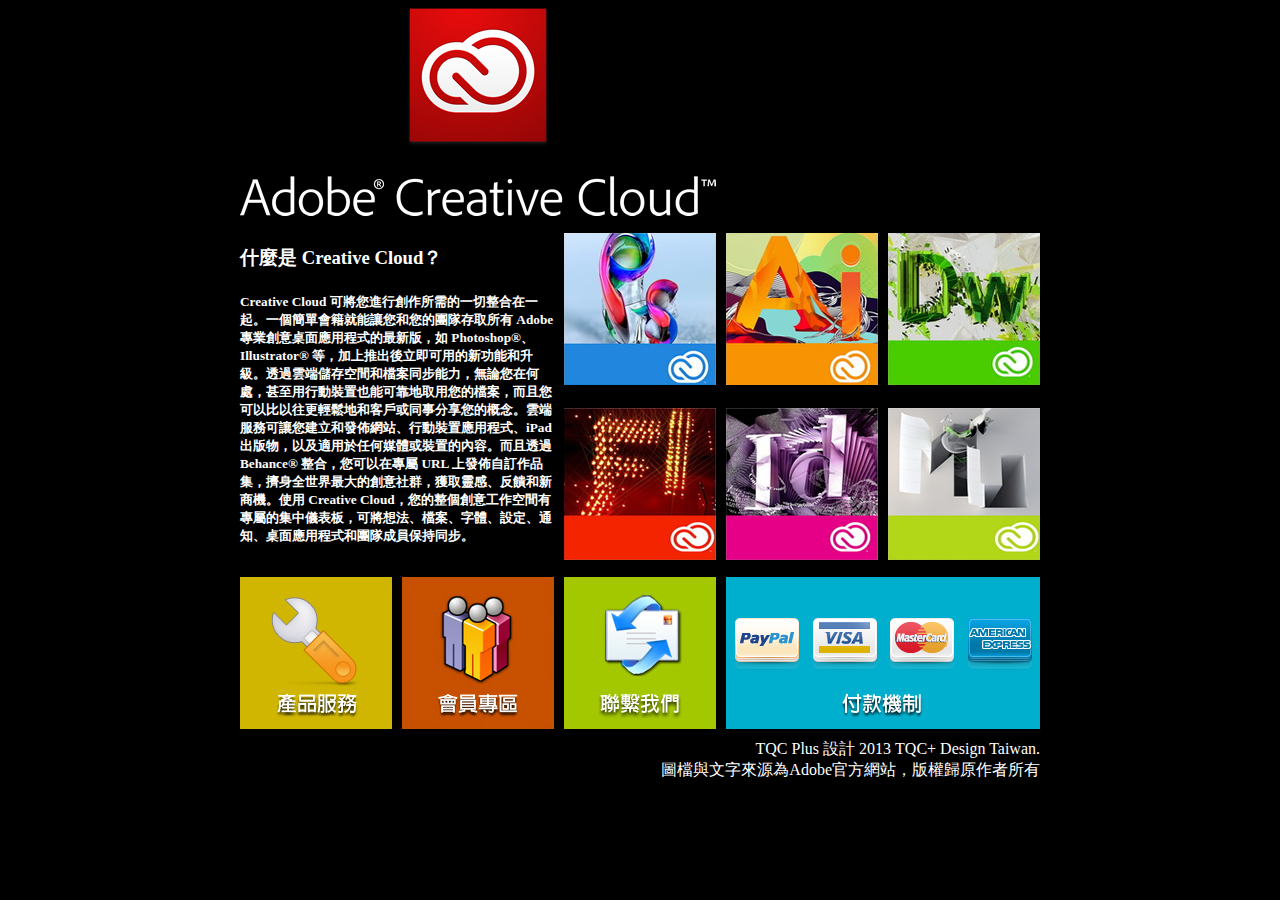
<file: 102/index.html>
<!DOCTYPE html PUBLIC "-//W3C//DTD XHTML 1.0 Transitional//EN" "http://www.w3.org/TR/xhtml1/DTD/xhtml1-transitional.dtd">
<html xmlns="http://www.w3.org/1999/xhtml">
<head>
<meta http-equiv="Content-Type" content="text/html; charset=utf-8" />
<title>Adobe Creative Cloud</title>
<meta name="keywords" content="Adobe,Adobe CC" />
</head>

<body bgcolor="#000000" text="#FFFFFF" leftmargin="0" topmargin="0" marginwidth="0" marginheight="0">
<table width="800" border="0" align="center" cellpadding="5" cellspacing="0">
  <tr>
    <td colspan="5"><img src="images/Logo.png" width="476" height="211" /></td>
  </tr>
  <tr>
    <td colspan="2" rowspan="2" align="left" valign="top"><h3>什麼是 Creative Cloud？ </h3>
    <h5>Creative Cloud 可將您進行創作所需的一切整合在一起。一個簡單會籍就能讓您和您的團隊存取所有 Adobe 專業創意桌面應用程式的最新版，如 Photoshop®、Illustrator® 等，加上推出後立即可用的新功能和升級。透過雲端儲存空間和檔案同步能力，無論您在何處，甚至用行動裝置也能可靠地取用您的檔案，而且您可以比以往更輕鬆地和客戶或同事分享您的概念。雲端服務可讓您建立和發佈網站、行動裝置應用程式、iPad 出版物，以及適用於任何媒體或裝置的內容。而且透過 Behance® 整合，您可以在專屬 URL 上發佈自訂作品集，擠身全世界最大的創意社群，獲取靈感、反饋和新商機。使用 Creative Cloud，您的整個創意工作空間有專屬的集中儀表板，可將想法、檔案、字體、設定、通知、桌面應用程式和團隊成員保持同步。</h5></td>
    <td><img src="images/01.jpg" width="152" height="152" /></td>
    <td><img src="images/02.jpg" width="152" height="152" /></td>
    <td><img src="images/03.jpg" width="152" height="152" /></td>
  </tr>
  <tr>
    <td><img src="images/04.jpg" width="152" height="152" /></td>
    <td><img src="images/05.jpg" width="152" height="152" /></td>
    <td><img src="images/06.jpg" width="152" height="152" /></td>
  </tr>
  <tr>
    <td><a href="http://www.tqcp1us.org.tw"><img src="images/07.jpg" width="152" height="152" border="O" /></a></td>
    <td><a href="http://www.csf.org/"><img src="images/08.jpg" width="152" height="152" border="O" /></a></td>
    <td><a href="ma i 1to: master@ma i1.csf. org.tw "><img src="images/09.jpg" width="152" height="152" border="O" /></a></td>
    <td colspan="2"><img src="images/10.jpg" width="314" height="152" /></td>
  </tr>
  <tr>
    <td colspan="5" align="right" valign="bottom">TQC Plus 設計 2013 TQC+ Design Taiwan.<br />
    圖檔與文字來源為Adobe官方網站，版權歸原作者所有</td>
  </tr>
</table>
</body>
</html>
</file>
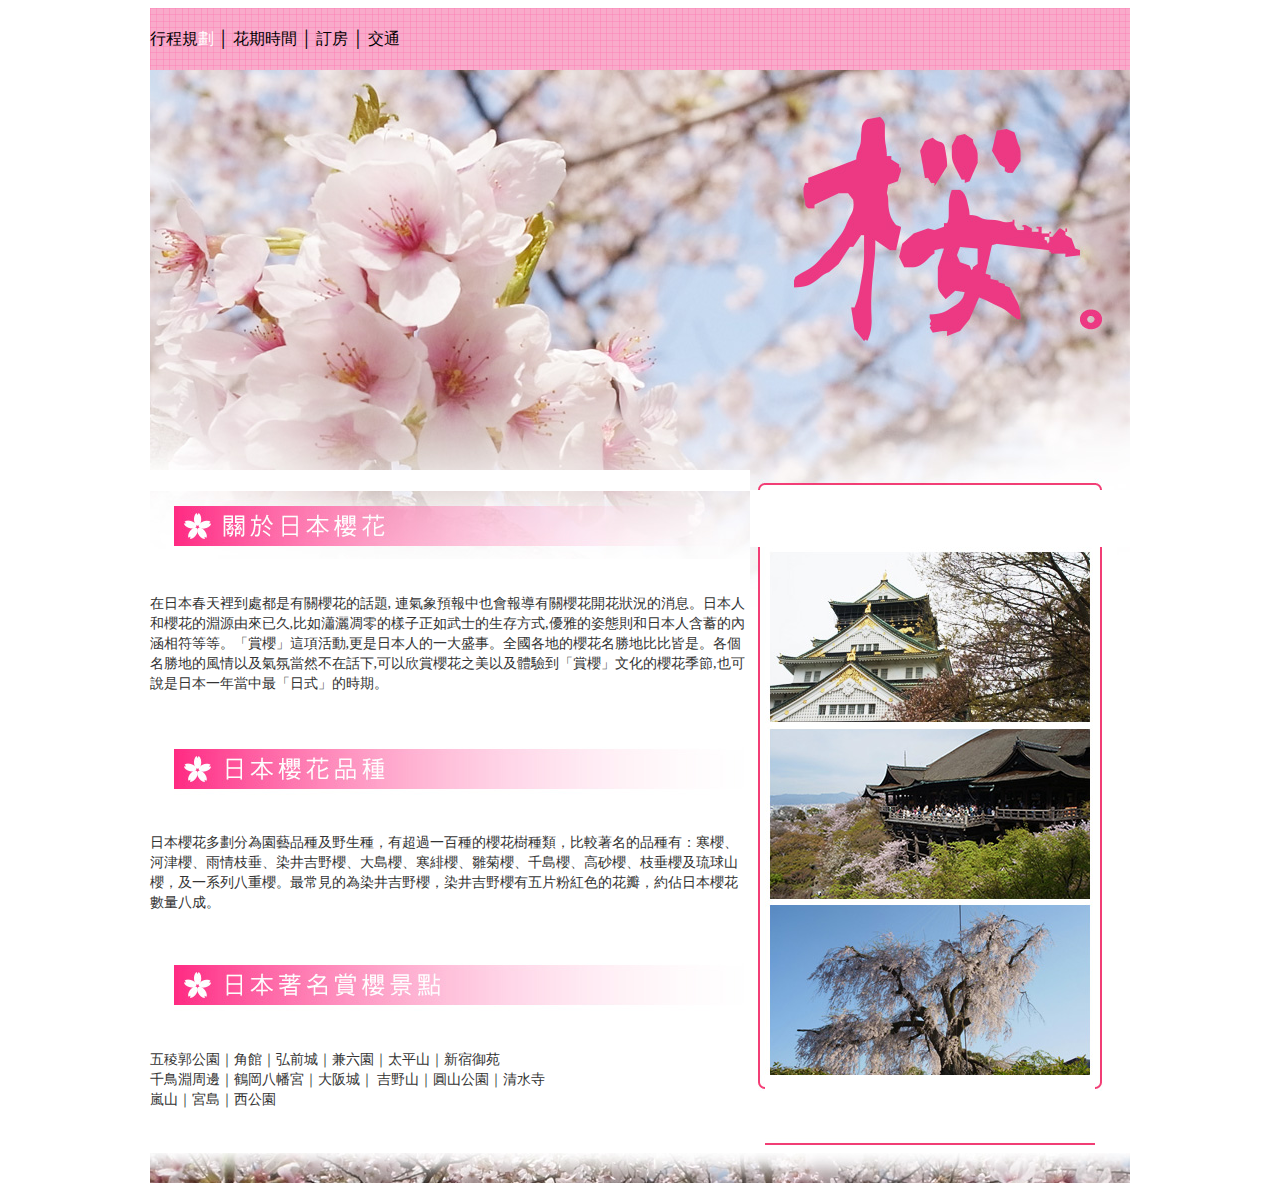
<file: 104/index.html>
<!DOCTYPE html PUBLIC "-//W3C//DTD XHTML 1.0 Transitional//EN" "http://www.w3.org/TR/xhtml1/DTD/xhtml1-transitional.dtd">
<html xmlns="http://www.w3.org/1999/xhtml">
<head>
<title>日本賞櫻自助行</title>
<meta http-equiv="Content-Type" content="text/html; charset=utf-8" />
<style type="text/css">
p {
	font-size: 14px;
	line-height: 20px;
	color: #333;
	text-align: left;
}
img {
	border-top-width: 0px;
	border-right-width: 0px;
	border-bottom-width: 0px;
	border-left-width: 0px;
}
body {
	font-family: "細明體", "新細明體", "標楷體";
}
.top_nar {
	font-size: 18px;
	color: #FFF;
	font-weight: bold;
	padding-left: 25px;
}
a:link, a:visited {
	color: #FFFFFF;
	text-decoration: none;
}
a:hover, a:active {
	color: #ED3983;
}
</style>
<meta name="keywords" content="日本賞櫻,日本自助旅行,日本櫻花" />
<meta name="keywords" content="日本賞櫻，日本自助旅行，日本櫻花" />
</head>
<body bgcolor="#FFFFFF">

<table width="981" border="0" align="center" cellpadding="0" cellspacing="0" id="Table_01">
	<tr>
		<td colspan="4"background="images/bg.png" bgcolor="#F9AACA"
         >行程規<a href="#">劃</a> │ 花期時間 │ 訂房 │ 交通</span></td>
		<td>
			<img src="images/spacer.gif" width="1" height="62" alt="" /></td>
  </tr>
	<tr>
		<td colspan="4"bgoolor="#P9AACA"background="images/bg.png"
        >
			<img id="index_02" src="images/index_02.jpg" width="980" height="400" alt="" /></td>
		<td>
			<img src="images/spacer.gif" width="1" height="400" alt="" /></td>
	</tr>
	<tr>
		<td rowspan="2">
			<img id="index_03" src="images/index_03.jpg" width="600" height="68" alt="" />
			</td>
		<td colspan="3">
			<img id="index_04" src="images/index_04.jpg" width="380" height="20" alt="" /></td>
		<td>
			<img src="images/spacer.gif" width="1" height="20" alt="" /></td>
	</tr>
	<tr>
		<td rowspan="7">
			<img id="index_05" src="images/index_05.jpg" width="15" height="550" alt="" /></td>
		<td rowspan="6">
			<img src="images/index_06.jpg" alt="" width="330" height="535" id="index_06" border="0" /></td>
		<td rowspan="7">
			<img id="index_07" src="images/index_07.jpg" width="35" height="550" alt="" /></td>
		<td height="90">
			<img src="images/spacer.gif" width="1" height="48" alt="" /></td>
	</tr>
	<tr>
		<td align="left" valign="top"><p>在日本春天裡到處都是有關櫻花的話題, 連氣象預報中也會報導有關櫻花開花狀況的消息。日本人和櫻花的淵源由來已久,比如瀟灑凋零的樣子正如武士的生存方式,優雅的姿態則和日本人含蓄的內涵相符等等。「賞櫻」這項活動,更是日本人的一大盛事。全國各地的櫻花名勝地比比皆是。各個名勝地的風情以及氣氛當然不在話下,可以欣賞櫻花之美以及體驗到「賞櫻」文化的櫻花季節,也可說是日本一年當中最「日式」的時期。</p></td>
		<td>
			<img src="images/spacer.gif" width="1" height="142" alt="" /></td>
	</tr>
	<tr>
		<td height="97">
			<img id="index_09" src="images/index_09.jpg" width="600" height="63" alt="" /></td>
		<td>
			<img src="images/spacer.gif" width="1" height="63" alt="" /></td>
	</tr>
	<tr>
		<td align="left" valign="top"><p>日本櫻花多劃分為園藝品種及野生種，有超過一百種的櫻花樹種類，比較著名的品種有：寒櫻、河津櫻、雨情枝垂、染井吉野櫻、大島櫻、寒緋櫻、雛菊櫻、千島櫻、高砂櫻、枝垂櫻及琉球山櫻，及一系列八重櫻。最常見的為染井吉野櫻，染井吉野櫻有五片粉紅色的花瓣，約佔日本櫻花數量八成。</p></td>
		<td>
			<img src="images/spacer.gif" width="1" height="117" alt="" /></td>
	</tr>
	<tr>
		<td height="100">
			<img id="DW01_05" src="images/DW01_05.jpg" width="600" height="63" alt="" /></td>
		<td>
			<img src="images/spacer.gif" width="1" height="63" alt="" /></td>
	</tr>
	<tr>
		<td rowspan="2" align="left" valign="top"><p>五稜郭公園｜角館｜弘前城｜兼六園｜太平山｜新宿御苑<br />
		  千鳥淵周邊｜鶴岡八幡宮｜大阪城｜ 吉野山｜圓山公園｜清水寺<br />
	    嵐山｜宮島｜西公園</p></td>
		<td>
			<img src="images/spacer.gif" width="1" height="102" alt="" /></td>
	</tr>
	<tr>
		<td>
			<img id="index_13" src="images/index_13.jpg" width="330" height="15" alt="" /></td>
		<td>
			<img src="images/spacer.gif" width="1" height="15" alt="" /></td>
	</tr>
	<tr>
		<td colspan="4">
			<img id="index_14" src="images/index_14.jpg" width="980" height="30" alt="" /></td>
		<td>
			<img src="images/spacer.gif" width="1" height="30" alt="" /></td>
	</tr>
</table>

</body>
</html>
</file>
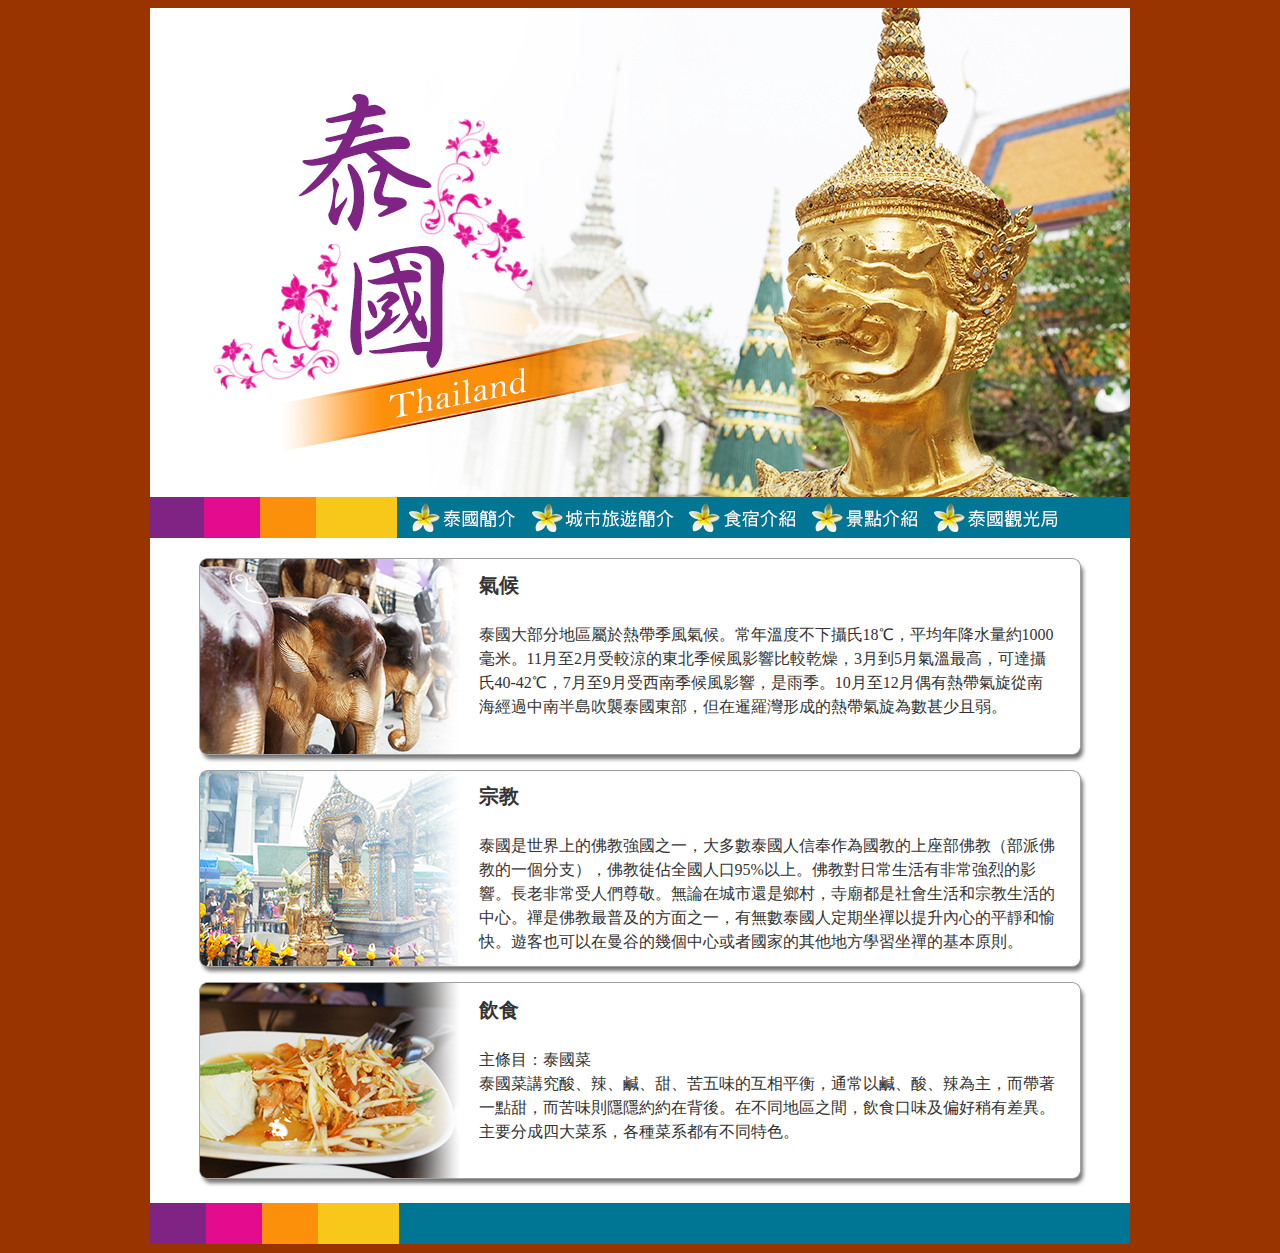
<file: 106/index.html>
<!DOCTYPE html PUBLIC "-//W3C//DTD XHTML 1.0 Transitional//EN" "http://www.w3.org/TR/xhtml1/DTD/xhtml1-transitional.dtd">
<html xmlns="http://www.w3.org/1999/xhtml">
<head>
<title>泰國觀光旅遊資訊</title>
<meta http-equiv="Content-Type" content="text/html; charset=utf-8" />
<style type="text/css">
img {
	margin:0;
	padding:0;
	border:none ;
}

h2 {
	font-size: 20px;
	color:#333 ;
	margin:0;
	padding:0;
}
p {
	font-size:16px ;
	line-height:24px;
	color:#333 ;
	margin:0;
}
</style>
<meta name="keywords" content="泰國，曼谷，四面佛" />

</head>
<body bgcolor="#993300">
<!-- Save for Web Slices (Untitled-1.psd) -->
<table width="981" border="0" align="center" cellpadding="0" cellspacing="0" id="Table_01">
	<tr>
		<td colspan="8">
			<img id="index_01" src="images/index_01.jpg" width="980" height="489" alt="" /></td>
		<td>
			<img src="images/spacer.gif" width="1" height="489" alt="" /></td>
	</tr>
	<tr>
		<td>
			<img id="index_02" src="images/index_02.jpg" width="247" height="41" alt="" /></td>
		<td colspan="2"><a href="https://chenlongjin.github.io/myweb/106/images/citytour_i"><img id="index_03" src="images/index_03.jpg" width="135" height="41" alt="" /></a></td>
		<td>
			<img id="index_04" src="images/index_04.jpg" width="157" height="41" alt="" /></td>
		<td>
			<img id="index_05" src="images/index_05.jpg" width="123" height="41" alt="" /></td>
		<td>
			<img id="index_06" src="images/index_06.jpg" width="122" height="41" alt="" /></td>
		<td colspan="2"><a href="http://www.tattpe.org.tw/Main/Main.aspx"><img src="images/index_07.jpg" alt="" name="index_07" width="196" height="41" id="index_07" /></a></td>
		<td>
			<img src="images/spacer.gif" width="1" height="41" alt="" /></td>
	</tr>
	<tr>
		<td colspan="8">
			<img id="index_08" src="images/index_08.jpg" width="980" height="21" alt="" /></td>
		<td>
			<img src="images/spacer.gif" width="1" height="21" alt="" /></td>
	</tr>
	<tr>
		<td colspan="2" rowspan="7">
			<img id="index_09" src="images/index_09.jpg" width="329" height="624" alt="" /></td>
		<td colspan="6">
			<img id="index_10" src="images/index_10.jpg" width="651" height="13" alt="" /></td>
		<td>
			<img src="images/spacer.gif" width="1" height="13" alt="" /></td>
	</tr>
	<tr>
		<td colspan="5" valign="top" bgcolor="#FFFFFF"><h2>氣候</h2>
		  <p><br />
	    泰國大部分地區屬於熱帶季風氣候。常年溫度不下攝氏18℃，平均年降水量約1000毫米。11月至2月受較涼的東北季候風影響比較乾燥，3月到5月氣溫最高，可達攝氏40-42℃，7月至9月受西南季候風影響，是雨季。10月至12月偶有熱帶氣旋從南海經過中南半島吹襲泰國東部，但在暹羅灣形成的熱帶氣旋為數甚少且弱。</p></td>
		<td rowspan="7">
			<img id="index_12" src="images/index_12.jpg" width="75" height="631" alt="" /></td>
		<td>
			<img src="images/spacer.gif" width="1" height="175" alt="" /></td>
	</tr>
	<tr>
		<td colspan="5">
			<img id="index_13" src="images/index_13.jpg" width="576" height="36" alt="" /></td>
		<td>
			<img src="images/spacer.gif" width="1" height="36" alt="" /></td>
	</tr>
	<tr>
		<td colspan="5" valign="top" bgcolor="#FFFFFF"><h2>宗教</h2>
		  <p><br />
	    泰國是世界上的佛教強國之一，大多數泰國人信奉作為國教的上座部佛教（部派佛教的一個分支），佛教徒佔全國人口95%以上。佛教對日常生活有非常強烈的影響。長老非常受人們尊敬。無論在城市還是鄉村，寺廟都是社會生活和宗教生活的中心。禪是佛教最普及的方面之一，有無數泰國人定期坐禪以提升內心的平靜和愉快。遊客也可以在曼谷的幾個中心或者國家的其他地方學習坐禪的基本原則。</p></td>
		<td>
			<img src="images/spacer.gif" width="1" height="177" alt="" /></td>
	</tr>
	<tr>
		<td colspan="5">
			<img id="index_15" src="images/index_15.jpg" width="576" height="37" alt="" /></td>
		<td>
			<img src="images/spacer.gif" width="1" height="37" alt="" /></td>
	</tr>
	<tr>
		<td colspan="5" valign="top" bgcolor="#FFFFFF"><h2>飲食</h2>
		  <p><br />
		  主條目：泰國菜<br />
	    泰國菜講究酸、辣、鹹、甜、苦五味的互相平衡，通常以鹹、酸、辣為主，而帶著一點甜，而苦味則隱隱約約在背後。在不同地區之間，飲食口味及偏好稍有差異。主要分成四大菜系，各種菜系都有不同特色。</p></td>
		<td>
			<img src="images/spacer.gif" width="1" height="173" alt="" /></td>
	</tr>
	<tr>
		<td colspan="5" rowspan="2">
			<img id="index_17" src="images/index_17.jpg" width="576" height="33" alt="" /></td>
		<td>
			<img src="images/spacer.gif" width="1" height="13" alt="" /></td>
	</tr>
	<tr>
		<td colspan="2">
			<img id="index_18" src="images/index_18.jpg" width="329" height="20" alt="" /></td>
		<td>
			<img src="images/spacer.gif" width="1" height="20" alt="" /></td>
	</tr>
	<tr>
		<td colspan="8">
			<img id="index_19" src="images/index_19.jpg" width="980" height="41" alt="" /></td>
		<td>
			<img src="images/spacer.gif" width="1" height="41" alt="" /></td>
	</tr>
	<tr>
		<td>
			<img src="images/spacer.gif" width="247" height="1" alt="" /></td>
		<td>
			<img src="images/spacer.gif" width="82" height="1" alt="" /></td>
		<td>
			<img src="images/spacer.gif" width="53" height="1" alt="" /></td>
		<td>
			<img src="images/spacer.gif" width="157" height="1" alt="" /></td>
		<td>
			<img src="images/spacer.gif" width="123" height="1" alt="" /></td>
		<td>
			<img src="images/spacer.gif" width="122" height="1" alt="" /></td>
		<td>
			<img src="images/spacer.gif" width="121" height="1" alt="" /></td>
		<td>
			<img src="images/spacer.gif" width="75" height="1" alt="" /></td>
		<td></td>
	</tr>
</table>
<!-- End Save for Web Slices -->
</body>
</html>
</file>
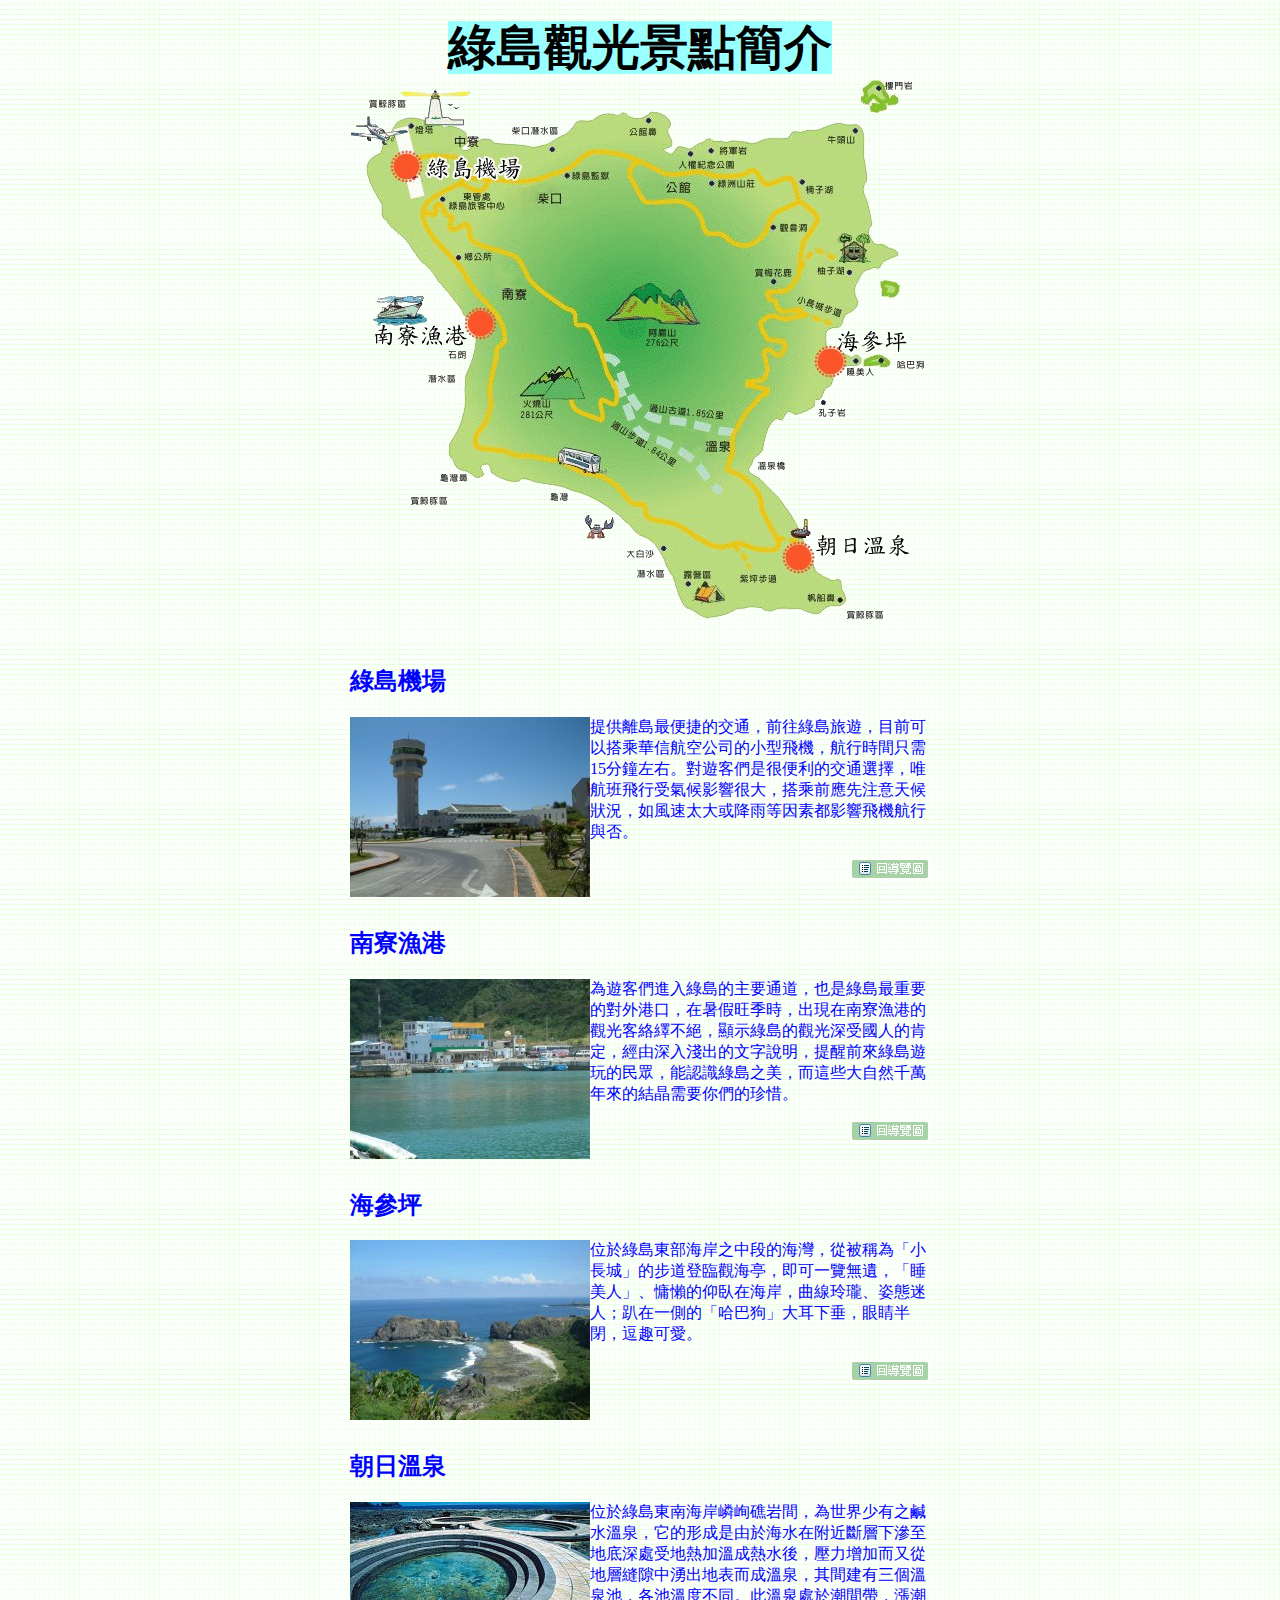
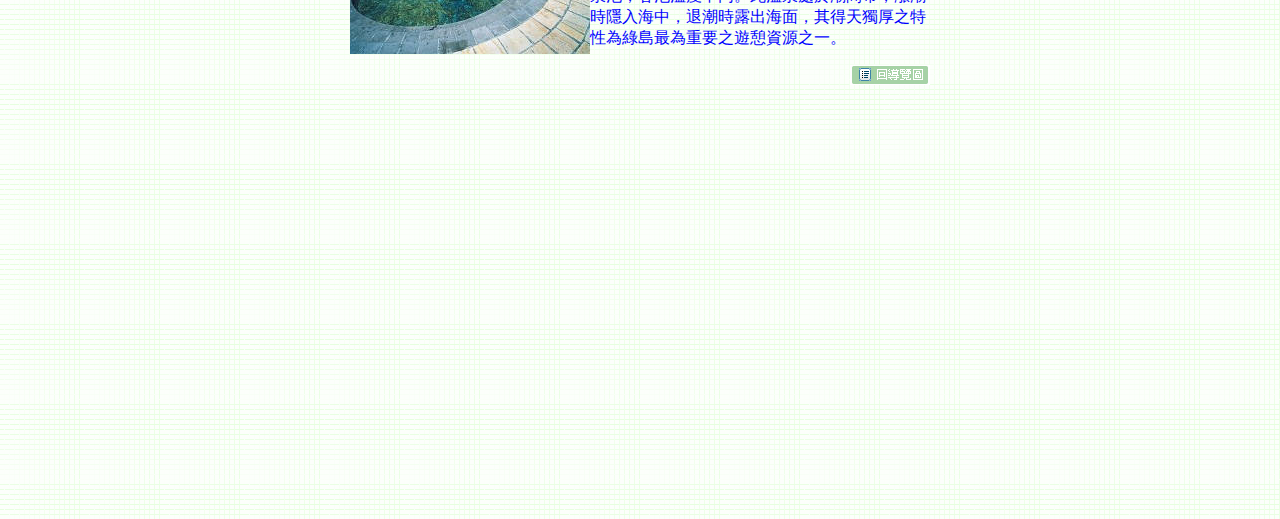
<file: 108/index.html>
<!DOCTYPE html PUBLIC "-//W3C//DTD XHTML 1.0 Transitional//EN" "http://www.w3.org/TR/xhtml1/DTD/xhtml1-transitional.dtd">
<html xmlns="http://www.w3.org/1999/xhtml">
<head>
<meta http-equiv="Content-Type" content="text/html; charset=utf-8" />
<title>綠島旅遊資訊</title>
<style type="text/css">
<!--
#t {
	font: bold 36pt "標楷體";
	color: #000;
	background: #9FF;
}
body,td,th {
	font-size: 12pt;
	color: #00F;
}
body {
	background-image: url(images/bg.gif);
	margin-top: 0px;
}
-->
</style></head>
<body>
<p style="text-align: center"><span  id="t" >綠島觀光景點簡介</span><br />
  <a name="top" id="top"></a><img src="images/map.gif" width="579" height="539" usemap="#Map" border="0" />
  <map name="Map" id="Map">
    <area shape="circle" coords="55,88,19" href="#a" title="綠島機場"/>
    <area shape="circle" coords="129,246,19" href="#b" title="南寮漁港"/>
    <area shape="circle" coords="479,282,19" href="#c" title="海參坪"/>
    <area shape="circle" coords="447,477,20" href="#d" title="朝日溫泉"/>
  </map>  
  <br />
</p>
<table width="600" border="0" align="center" cellpadding="0" cellspacing="10" id="content">
  <tr>
    <td><h2><a name="a" id="a"></a>綠島機場</h2>
    <p><img src="images/p1.jpg" width="240" height="180" align="left" />提供離島最便捷的交通，前往綠島旅遊，目前可以搭乘華信航空公司的小型飛機，航行時間只需15分鐘左右。對遊客們是很便利的交通選擇，唯航班飛行受氣候影響很大，搭乘前應先注意天候狀況，如風速太大或降雨等因素都影響飛機航行與否。</p>
    <p><img src="images/top.gif" width="80" height="20" title="回導覽圖" border="0" align="right" /></p></td>
  </tr>
  <tr>
    <td><h2><a name="b" id="b"></a>南寮漁港</h2>
    <p><img src="images/p2.jpg" width="240" height="180" align="left" />為遊客們進入綠島的主要通道，也是綠島最重要的對外港口，在暑假旺季時，出現在南寮漁港的觀光客絡繹不絕，顯示綠島的觀光深受國人的肯定，經由深入淺出的文字說明，提醒前來綠島遊玩的民眾，能認識綠島之美，而這些大自然千萬年來的結晶需要你們的珍惜。</p>
    <p><img src="images/top.gif" alt="" width="80" height="20" title="回導覽圖" border="0" align="right" /></p></td>
  </tr>
  <tr>
    <td><h2><a name="c" id="c"></a>海參坪</h2>
    <p><img src="images/p3.jpg" width="240" height="180" align="left" />位於綠島東部海岸之中段的海灣，從被稱為「小長城」的步道登臨觀海亭，即可一覽無遺，「睡美人」、慵懶的仰臥在海岸，曲線玲瓏、姿態迷人；趴在一側的「哈巴狗」大耳下垂，眼睛半閉，逗趣可愛。</p>
    <p><img src="images/top.gif" alt="" width="80" height="20" title="回導覽圖" border="0" align="right" /></p></td>
  </tr>
  <tr>
    <td><h2><a name="d" id="d"></a>朝日溫泉</h2>
    <p><img src="images/p4.jpg" width="240" height="152" align="left" />位於綠島東南海岸嶙峋礁岩間，為世界少有之鹹水溫泉，它的形成是由於海水在附近斷層下滲至地底深處受地熱加溫成熱水後，壓力增加而又從地層縫隙中湧出地表而成溫泉，其間建有三個溫泉池，各池溫度不同。此溫泉處於潮間帶，漲潮時隱入海中，退潮時露出海面，其得天獨厚之特性為綠島最為重要之遊憩資源之一。</p>
    <p><img src="images/top.gif" alt="" width="80" height="20" title="回導覽圖" border="0" align="right" /></p></td>
  </tr>
</table>
<p>&nbsp;</p>
<p>&nbsp;</p>
<p>&nbsp;</p>
<p>&nbsp;</p>
<p>&nbsp;</p>
<p>&nbsp;</p>
<p>&nbsp;</p>
<p>&nbsp;</p>
<p>&nbsp;</p>
<p>&nbsp;</p>
<p>&nbsp;</p>
<p>&nbsp;</p>
</body>
</html>
</file>
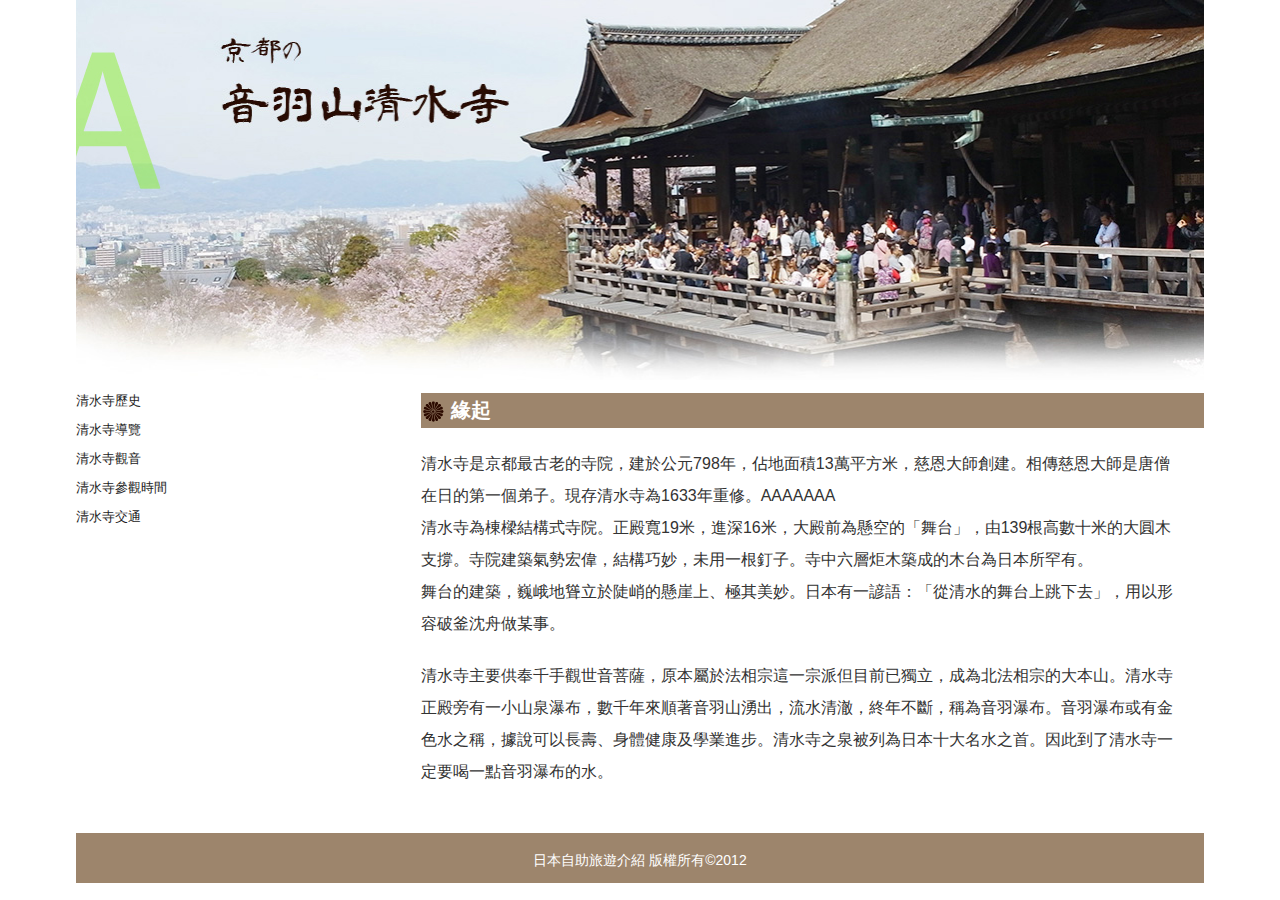
<file: 206A/index.html>
<!doctype html>
<!--[if lt IE 7]> <html class="ie6 oldie"> <![endif]-->
<!--[if IE 7]>    <html class="ie7 oldie"> <![endif]-->
<!--[if IE 8]>    <html class="ie8 oldie"> <![endif]-->
<!--[if gt IE 8]><!-->
<html class="">
<!--<![endif]-->
<head>
<meta charset="utf-8">
<meta name="viewport" content="width=device-width, initial-scale=1">
<title>清水寺旅遊介紹</title>
<link href="boilerplate.css" rel="stylesheet" type="text/css">

<style type="text/css">


img{
	margin:0;
	padding:0;
}

.gridContainer.clearfix #LayoutDiv4{
	height:50px ;
	background-color:#9D856C ;
	}
.gridContainer.clearfix #LayoutDiv4 p{
		text-align:center ;
		font-size:14px ;
		color:#fff;
		padding:5px 10px ;
}
ul {
	font-size: 16px;
	line-height: 32px;
	color: #600;
	padding: 0px;
	list-style-type: none;
}
li {
	background-image: url(images/sidebar_li.png);
	background-repeat: no-repeat;
	background-position: left center;
	padding-top: 6px;
	padding-right: 0px;
	padding-bottom: 6px;
	padding-left: 28px;
	border-bottom-width: 1px;
	border-bottom-style: dashed;
	border-bottom-color: #333;
}
h1 {
	font-size: 20px;
	color: #FFF;
	background-color: #9D856C;
	background-image: url(images/sidebar_li.png);
	background-repeat: no-repeat;
	background-position: left center;
	padding-top: 5px;
	padding-right: 0px;
	padding-bottom: 5px;
	padding-left: 30px;
}
</style>
<link href="main.css" rel="stylesheet" type="text/css">
<!-- 
To learn more about the conditional comments around the html tags at the top of the file:
paulirish.com/2008/conditional-stylesheets-vs-css-hacks-answer-neither/

Do the following if you're using your customized build of modernizr (http://www.modernizr.com/):
* insert the link to your js here
* remove the link below to the html5shiv
* add the "no-js" class to the html tags at the top
* you can also remove the link to respond.min.js if you included the MQ Polyfill in your modernizr build 
-->
<!--[if lt IE 9]>
<script src="//html5shiv.googlecode.com/svn/trunk/html5.js"></script>
<![endif]-->
<script src="respond.min.js"></script>
</head>
<body>
<div class="gridContainer clearfix">
  <div id="LayoutDiv1">

  </div>
  <div id="LayoutDiv2">
    <p>清水寺歷史</p>
    <p>清水寺導覽</p>
    <p>清水寺觀音</p>
    <p>清水寺參觀時間</p>
    <p>清水寺交通</p>
  </div>
  <div id="LayoutDiv3">
    <h1>緣起</h1>
    <p>清水寺是京都最古老的寺院，建於公元798年，佔地面積13萬平方米，慈恩大師創建。相傳慈恩大師是唐僧在日的第一個弟子。現存清水寺為1633年重修。AAAAAAA<br>
      清水寺為棟樑結構式寺院。正殿寬19米，進深16米，大殿前為懸空的「舞台」，由139根高數十米的大圓木支撐。寺院建築氣勢宏偉，結構巧妙，未用一根釘子。寺中六層炬木築成的木台為日本所罕有。<br>
      舞台的建築，巍峨地聳立於陡峭的懸崖上、極其美妙。日本有一諺語：「從清水的舞台上跳下去」，用以形容破釜沈舟做某事。<br>
    </p>
    <p>清水寺主要供奉千手觀世音菩薩，原本屬於法相宗這一宗派但目前已獨立，成為北法相宗的大本山。清水寺正殿旁有一小山泉瀑布，數千年來順著音羽山湧出，流水清澈，終年不斷，稱為音羽瀑布。音羽瀑布或有金色水之稱，據說可以長壽、身體健康及學業進步。清水寺之泉被列為日本十大名水之首。因此到了清水寺一定要喝一點音羽瀑布的水。  </p>
  </div>
  <p>&nbsp;</p>
  <div id="LayoutDiv4">
    <p>日本自助旅遊介紹 版權所有&copy;2012</p>
  </div>
</div>
</body>
</html>
</file>
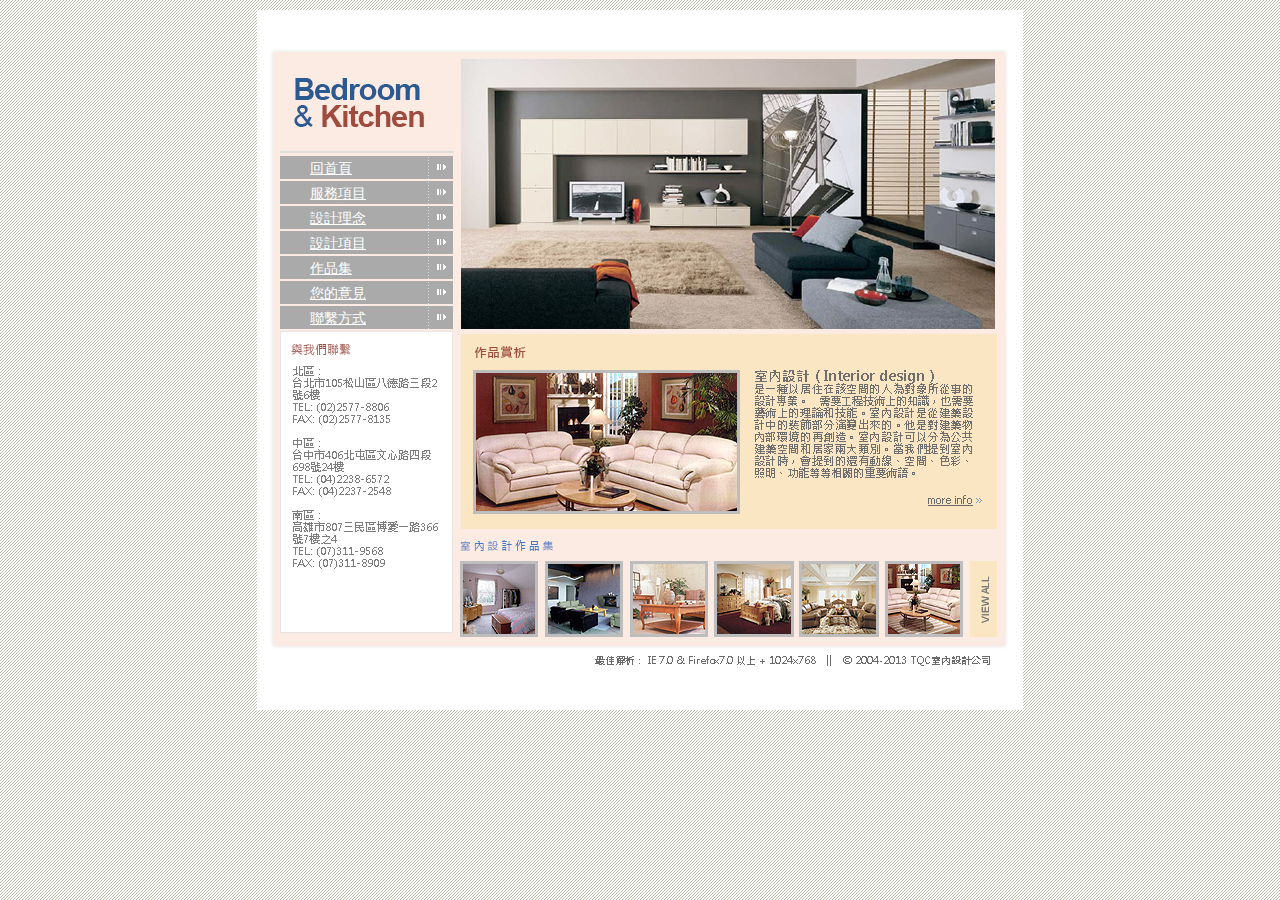
<file: 208/index.html>
<!DOCTYPE html PUBLIC "-//W3C//DTD XHTML 1.0 Transitional//EN" "http://www.w3.org/TR/xhtml1/DTD/xhtml1-transitional.dtd">
<html xmlns="http://www.w3.org/1999/xhtml">
<head>
<meta http-equiv="Content-Type" content="text/html; charset=utf-8" />
<title>無標題文件</title>
<link href="web.css" rel="stylesheet" type="text/css" />
</head>

<body>
<div id="header"></div>
<div id="main">
  <div id="mainL"><img src="images/logo.png" width="173" height="97" />
    <ul>
      <li><a href="#">回首頁</a></li>
      <li><a href="#">服務項目</a></li>
      <li><a href="#">設計理念</a></li>
      <li><a href="#">設計項目</a></li>
      <li><a href="#">作品集</a></li>
      <li><a href="#">您的意見</a></li>
      <li><a href="#">聯繫方式</a></li>
    </ul>
  <img src="images/contact.png" width="173" height="308" />  </div>
  <div id="mainR"><img src="images/banner.png" name="banner" width="537" height="270" id="banner" /><img src="images/portfolio.png" width="537" height="308" /></div>
</div>
<div id="footer"></div>
</body>
</html>
</file>
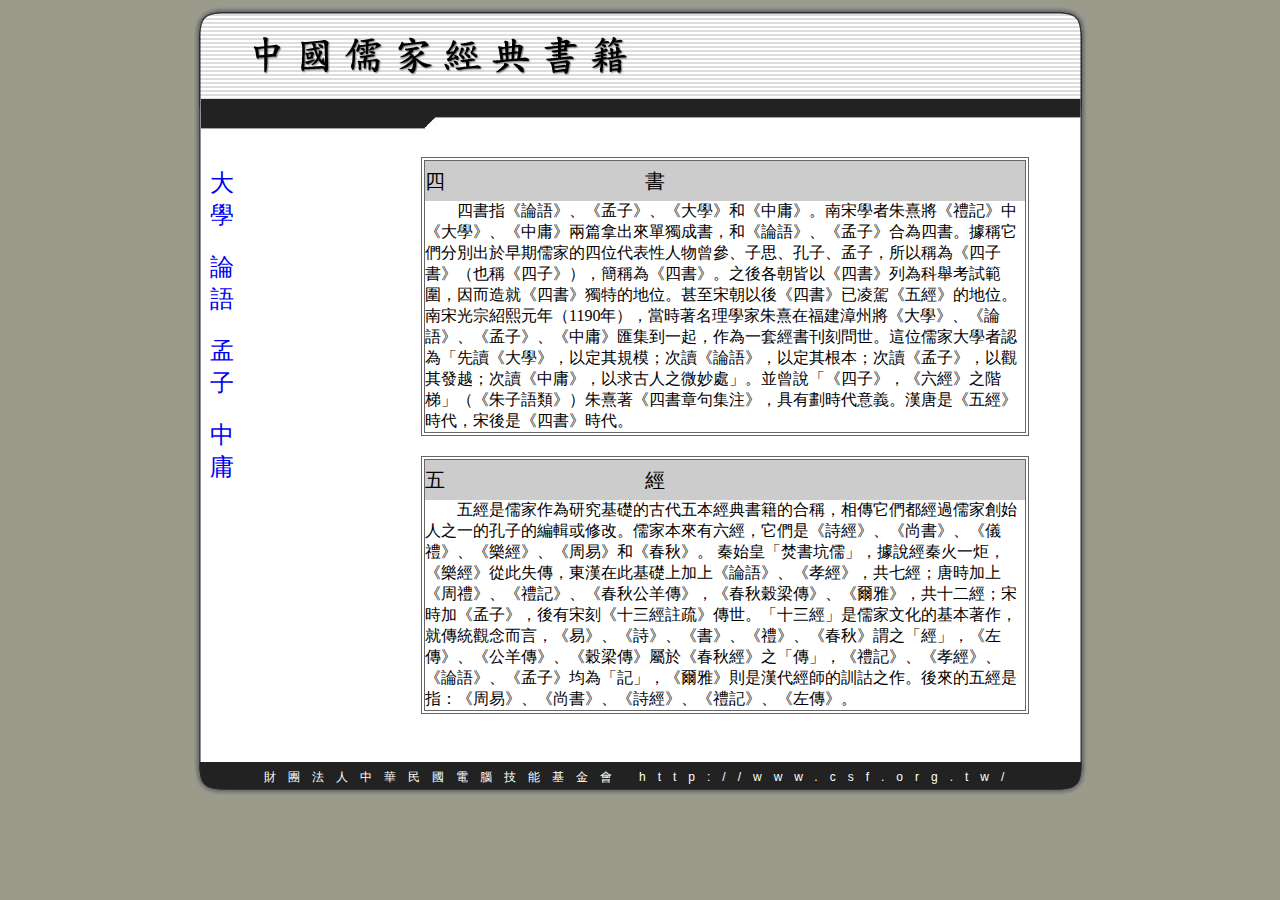
<file: 210/index.html>
<!DOCTYPE html PUBLIC "-//W3C//DTD XHTML 1.0 Transitional//EN" "http://www.w3.org/TR/xhtml1/DTD/xhtml1-transitional.dtd">
<html xmlns="http://www.w3.org/1999/xhtml">
<head>
<meta http-equiv="Content-Type" content="text/html; charset=utf-8" />
<title>四書五經</title>
<style type="text/css">
body {
	background-color: #9A9B8B;
}
</style>
<link href="csf.css" rel="stylesheet" type="text/css" />
</head>

<body>
<div id="header">
</div>

<div id="content">
  <div id="cleft">
    <p><a href="#">大學</a></p>
    <p><a href="#">論語</a></p>
    <p><a href="#">孟子</a></p>
    <p><a href="#">中庸</a></p>
  </div>
  
  <div id="cright">
      <div class="box">
        <h2>四書</h2>
        <p>　　四書指《論語》、《孟子》、《大學》和《中庸》。南宋學者朱熹將《禮記》中《大學》、《中庸》兩篇拿出來單獨成書，和《論語》、《孟子》合為四書。據稱它們分別出於早期儒家的四位代表性人物曾參、子思、孔子、孟子，所以稱為《四子書》（也稱《四子》），簡稱為《四書》。之後各朝皆以《四書》列為科舉考試範圍，因而造就《四書》獨特的地位。甚至宋朝以後《四書》已凌駕《五經》的地位。
   南宋光宗紹熙元年（1190年），當時著名理學家朱熹在福建漳州將《大學》、《論語》、《孟子》、《中庸》匯集到一起，作為一套經書刊刻問世。這位儒家大學者認為「先讀《大學》，以定其規模；次讀《論語》，以定其根本；次讀《孟子》，以觀其發越；次讀《中庸》，以求古人之微妙處」。並曾說「《四子》，《六經》之階梯」（《朱子語類》）朱熹著《四書章句集注》，具有劃時代意義。漢唐是《五經》時代，宋後是《四書》時代。</p>
    </div>
    <div class="box">
      <h2>五經</h2>
      <p>　　五經是儒家作為研究基礎的古代五本經典書籍的合稱，相傳它們都經過儒家創始人之一的孔子的編輯或修改。儒家本來有六經，它們是《詩經》、《尚書》、《儀禮》、《樂經》、《周易》和《春秋》。
    秦始皇「焚書坑儒」，據說經秦火一炬，《樂經》從此失傳，東漢在此基礎上加上《論語》、《孝經》，共七經；唐時加上《周禮》、《禮記》、《春秋公羊傳》，《春秋穀梁傳》、《爾雅》，共十二經；宋時加《孟子》，後有宋刻《十三經註疏》傳世。「十三經」是儒家文化的基本著作，就傳統觀念而言，《易》、《詩》、《書》、《禮》、《春秋》謂之「經」，《左傳》、《公羊傳》、《穀梁傳》屬於《春秋經》之「傳」，《禮記》、《孝經》、《論語》、《孟子》均為「記」，《爾雅》則是漢代經師的訓詁之作。後來的五經是指：《周易》、《尚書》、《詩經》、《禮記》、《左傳》。</p>
    </div>
  </div>
</div>

<div id="footer">
  <h2>財團法人中華民國電腦技能基金會 http://www.csf.org.tw/</h2>
</div>
</body>
</html>
</file>
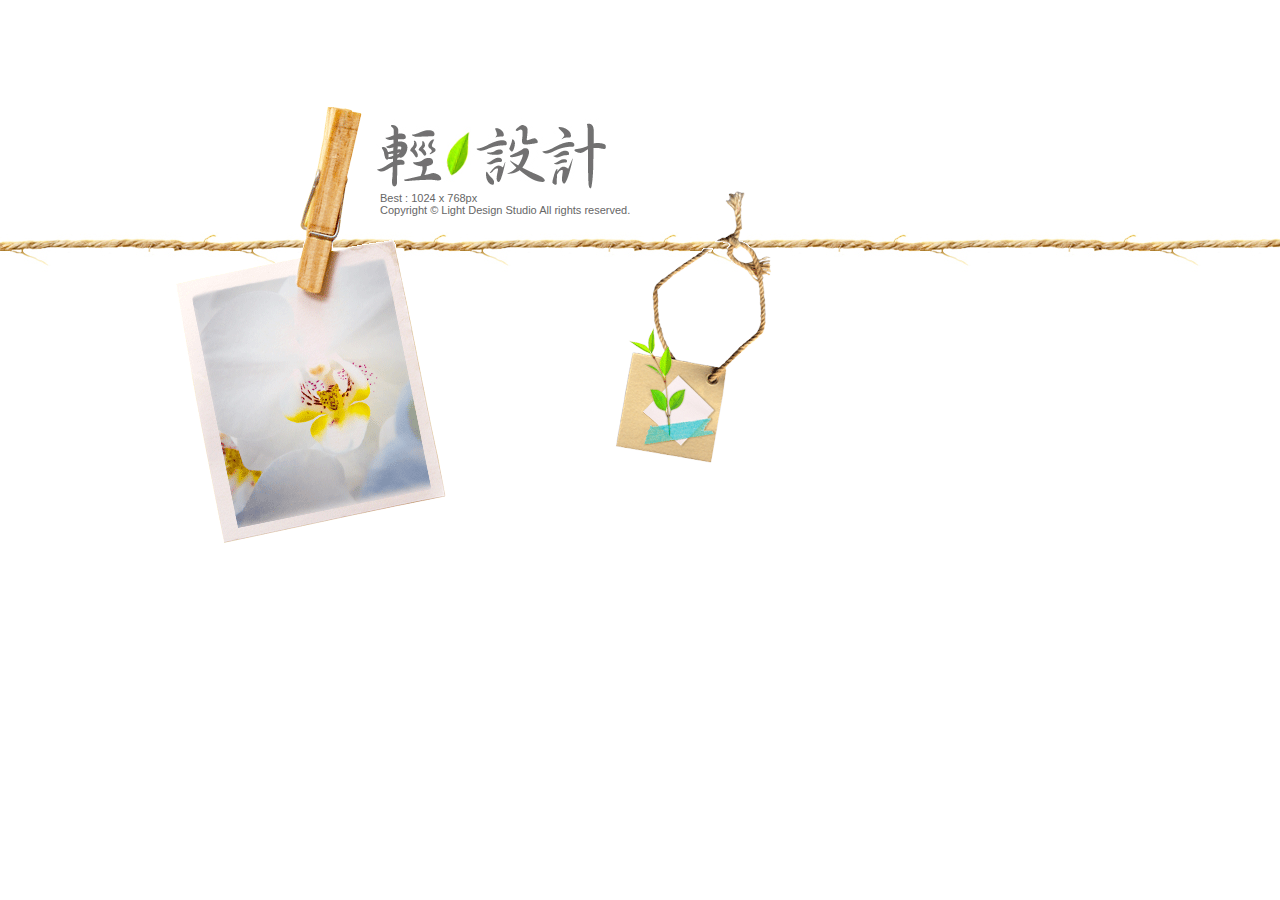
<file: Ch04B/index.html>
<!DOCTYPE html PUBLIC "-//W3C//DTD XHTML 1.0 Transitional//EN" "http://www.w3.org/TR/xhtml1/DTD/xhtml1-transitional.dtd">
<html xmlns="http://www.w3.org/1999/xhtml">
<head>
<meta http-equiv="Content-Type" content="text/html; charset=utf-8" />
<title>輕設計 Light Design Studio</title>
<style type="text/css">
body,td,th {
	font-family: Arial, Helvetica, sans-serif;
	font-size: 11px;
	color: #666666;
}
body {
	background-image: url(images/intro_bg.jpg);
	background-repeat: repeat-x;
	margin-left: 0px;
	margin-top: 0px;
	margin-right: 0px;
	margin-bottom: 0px;
}
#apDiv1 {
	position: absolute;
	left: 380px;
	top: 192px;
	width: 260px;
	height: 35px;
	z-index: 1;
}
#apDiv2 {
	position: absolute;
	left: 375px;
	top: 118px;
	width: 237px;
	height: 74px;
	z-index: 2;
}
#apDiv3 {
	position: absolute;
	left: 176px;
	top: 107px;
	width: 270px;
	height: 436px;
	z-index: 3;
}
#apDiv4 {
	position: absolute;
	left: 615px;
	top: 191px;
	width: 157px;
	height: 273px;
	z-index: 4;
}
.noborder {
	border-top-style: none;
	border-right-style: none;
	border-bottom-style: none;
	border-left-style: none;
}
</style>
</head>

<body>
<div id="apDiv1">Best : 1024 x 768px<br />
Copyright &copy; Light Design Studio All rights reserved. </div>
<div id="apDiv2"><a href="main.html"><img src="images/intro_logo.jpg" alt="進入首頁" width="237" height="74" class="noborder" /></a></div>
<div id="apDiv3"><a href="main.html"><img src="images/intro_pic1.gif" alt="進入首頁" width="270" height="436" class="noborder" /></a></div>
<div id="apDiv4"><a href="main.html"><img src="images/intro_pic2.gif" alt="進入首頁" width="157" height="273" class="noborder" /></a></div>
</body>
</html>
</file>
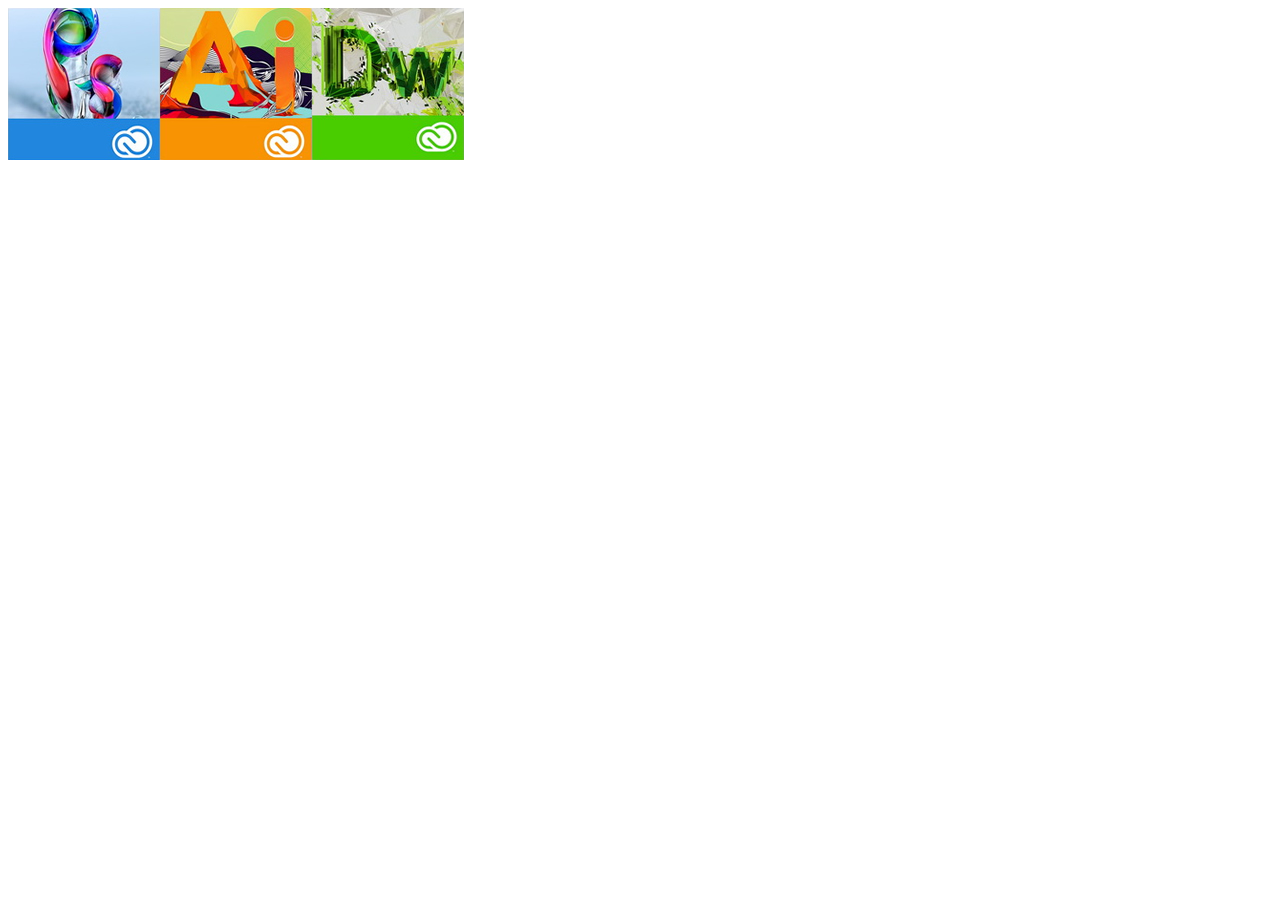
<file: myweb/102/index.html>
<!DOCTYPE html PUBLIC "-//W3C//DTD XHTML 1.0 Transitional//EN" "http://www.w3.org/TR/xhtml1/DTD/xhtml1-transitional.dtd">
<html xmlns="http://www.w3.org/1999/xhtml">
<head>
<meta http-equiv="Content-Type" content="text/html; charset=utf-8" />
<title>無標題文件</title>
</head>

<body>
<img src="images/01.jpg" width="152" height="152" /><img src="images/02.jpg" width="152" height="152" /><img src="images/03.jpg" width="152" height="152" />
</body>
</html>
</file>
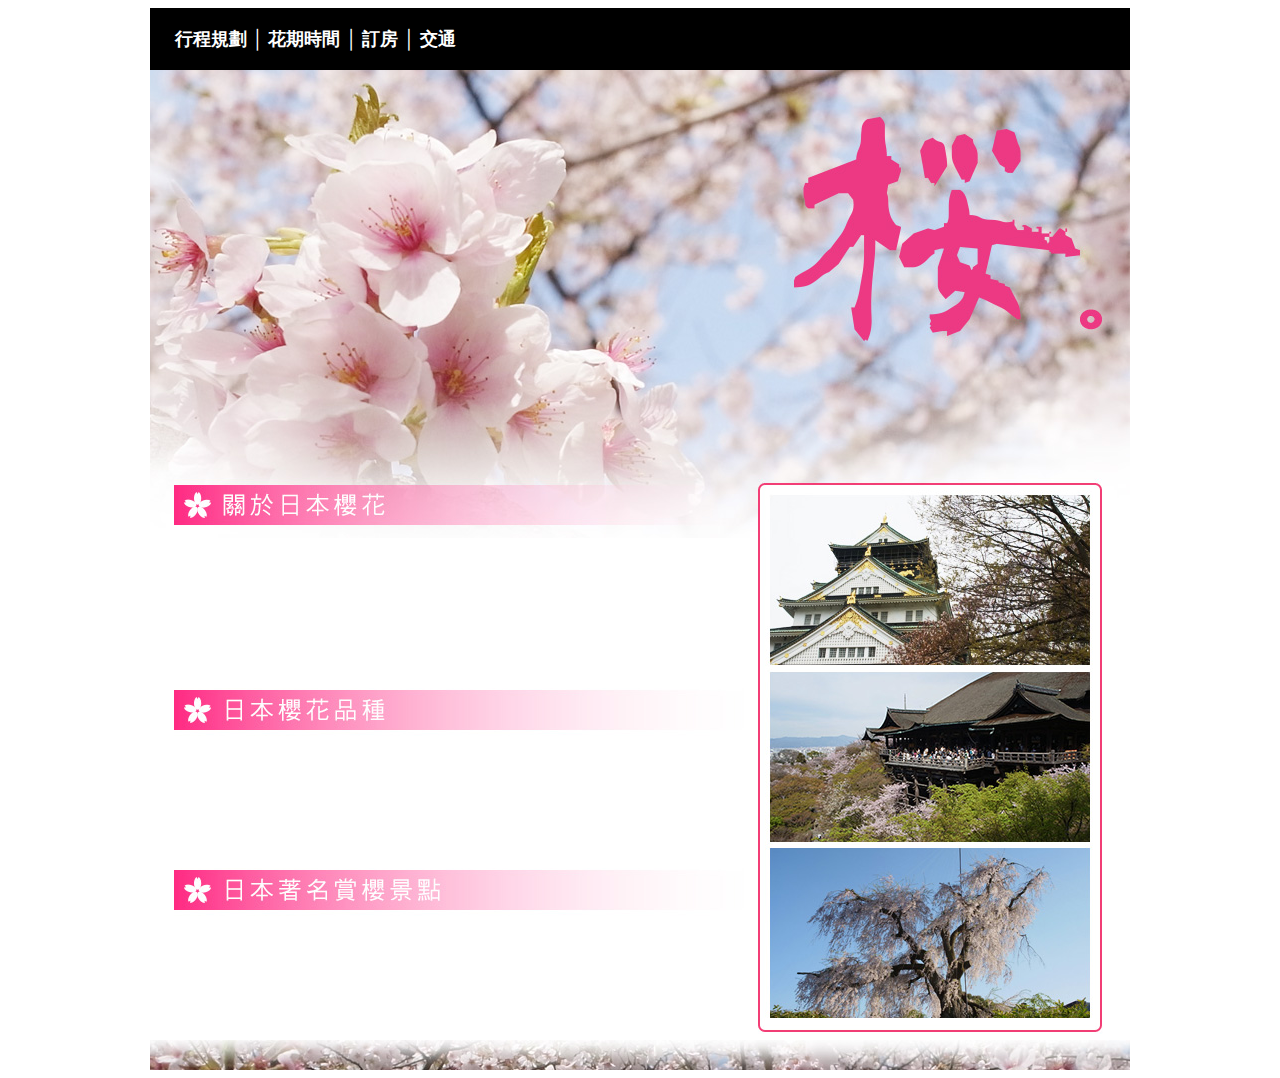
<file: myweb/104/index.html>
<!DOCTYPE html PUBLIC "-//W3C//DTD XHTML 1.0 Transitional//EN" "http://www.w3.org/TR/xhtml1/DTD/xhtml1-transitional.dtd">
<html xmlns="http://www.w3.org/1999/xhtml">
<head>
<title></title>
<meta http-equiv="Content-Type" content="text/html; charset=utf-8" />
<style type="text/css">
p {
	font-size: 14px;
	line-height: 20px;
	color: #333;
	text-align: left;
}
img {
	border-top-width: 0px;
	border-right-width: 0px;
	border-bottom-width: 0px;
	border-left-width: 0px;
}
body {
	font-family: "細明體", "新細明體", "標楷體";
}
.top_nar {
	font-size: 18px;
	color: #FFF;
	font-weight: bold;
	padding-left: 25px;
}
a:link, a:visited {
	color: #FFFFFF;
	text-decoration: none;
}
a:hover, a:active {
	color: #ED3983;
}
</style>
</head>
<body bgcolor="#FFFFFF">

<table width="981" border="0" align="center" cellpadding="0" cellspacing="0" id="Table_01">
	<tr>
		<td colspan="4" bgcolor="#000" ><span class="top_nar">行程規<a href="#">劃</a> │ 花期時間 │ 訂房 │ 交通</span></td>
		<td>
			<img src="images/spacer.gif" width="1" height="62" alt="" /></td>
	</tr>
	<tr>
		<td colspan="4">
			<img id="index_02" src="images/index_02.jpg" width="980" height="400" alt="" /></td>
		<td>
			<img src="images/spacer.gif" width="1" height="400" alt="" /></td>
	</tr>
	<tr>
		<td rowspan="2">
			<img id="index_03" src="images/index_03.jpg" width="600" height="68" alt="" /></td>
		<td colspan="3">
			<img id="index_04" src="images/index_04.jpg" width="380" height="20" alt="" /></td>
		<td>
			<img src="images/spacer.gif" width="1" height="20" alt="" /></td>
	</tr>
	<tr>
		<td rowspan="7">
			<img id="index_05" src="images/index_05.jpg" width="15" height="550" alt="" /></td>
		<td rowspan="6">
			<img src="images/index_06.jpg" alt="" width="330" height="535" id="index_06" border="0" /></td>
		<td rowspan="7">
			<img id="index_07" src="images/index_07.jpg" width="35" height="550" alt="" /></td>
		<td>
			<img src="images/spacer.gif" width="1" height="48" alt="" /></td>
	</tr>
	<tr>
		<td align="center" valign="top">&nbsp;</td>
		<td>
			<img src="images/spacer.gif" width="1" height="142" alt="" /></td>
	</tr>
	<tr>
		<td>
			<img id="index_09" src="images/index_09.jpg" width="600" height="63" alt="" /></td>
		<td>
			<img src="images/spacer.gif" width="1" height="63" alt="" /></td>
	</tr>
	<tr>
		<td align="center" valign="top">&nbsp;</td>
		<td>
			<img src="images/spacer.gif" width="1" height="117" alt="" /></td>
	</tr>
	<tr>
		<td>
			<img id="DW01_05" src="images/DW01_05.jpg" width="600" height="63" alt="" /></td>
		<td>
			<img src="images/spacer.gif" width="1" height="63" alt="" /></td>
	</tr>
	<tr>
		<td rowspan="2" align="center" valign="top">&nbsp;</td>
		<td>
			<img src="images/spacer.gif" width="1" height="102" alt="" /></td>
	</tr>
	<tr>
		<td>
			<img id="index_13" src="images/index_13.jpg" width="330" height="15" alt="" /></td>
		<td>
			<img src="images/spacer.gif" width="1" height="15" alt="" /></td>
	</tr>
	<tr>
		<td colspan="4">
			<img id="index_14" src="images/index_14.jpg" width="980" height="30" alt="" /></td>
		<td>
			<img src="images/spacer.gif" width="1" height="30" alt="" /></td>
	</tr>
</table>

</body>
</html>
</file>
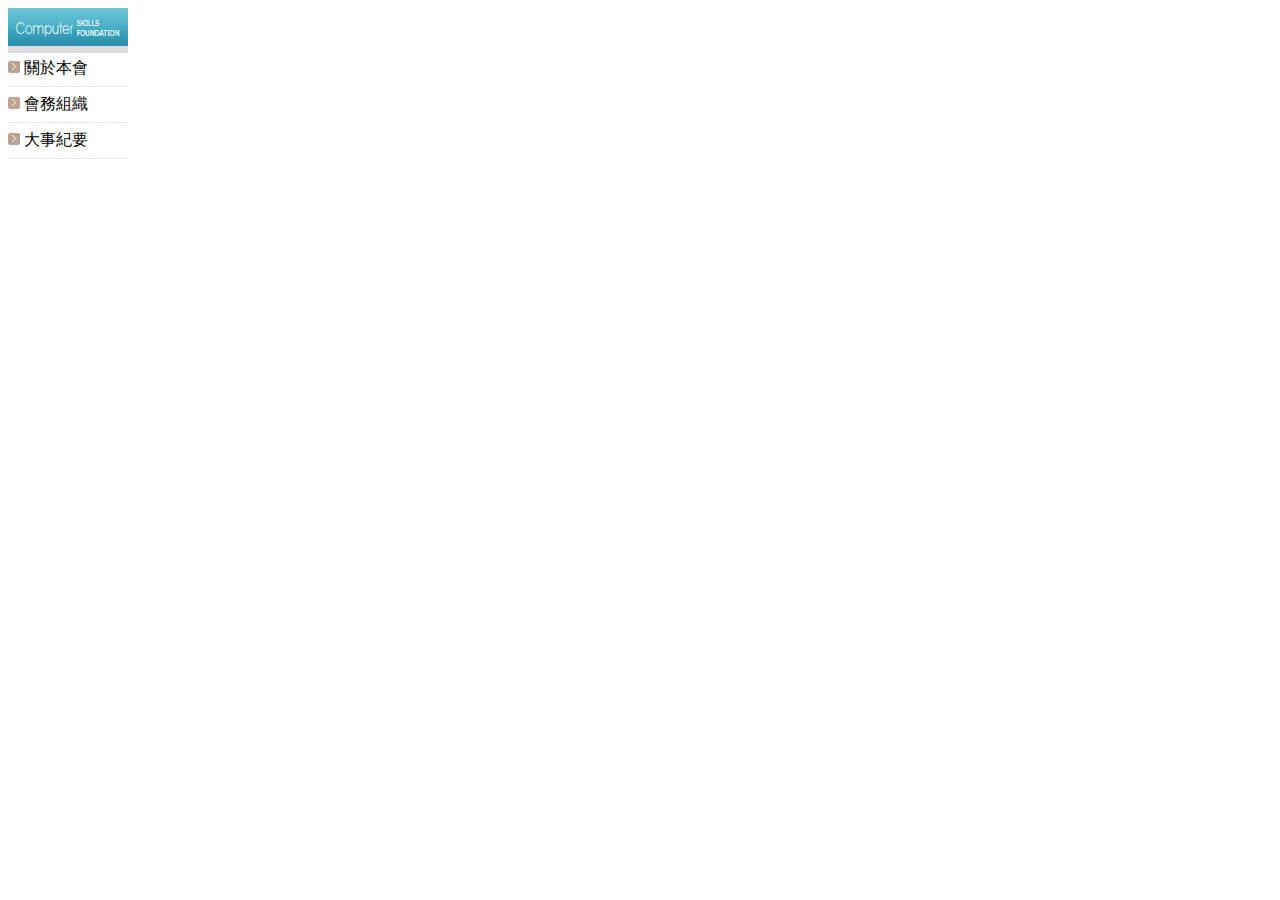
<file: 110/table.html>
<!DOCTYPE html PUBLIC "-//W3C//DTD XHTML 1.0 Transitional//EN" "http://www.w3.org/TR/xhtml1/DTD/xhtml1-transitional.dtd">
<html xmlns="http://www.w3.org/1999/xhtml">
<head>
<meta http-equiv="Content-Type" content="text/html; charset=utf-8" />
<title>無標題文件</title>
</head>

<body>
<table width="120" border="0" cellpadding="0" cellspacing="0" id="lm">
        <tr>
          <td width="139"><img src="images/L_t_01.gif" width="120" height="45"></td>
        </tr>
        <tr>
          <td height="30"><img src="images/L_icon_01.gif" width="12" height="12"> 關於本會</td>
        </tr>
        <tr>
          <td><img src="images/L_l_01.gif" width="120" height="6"></td>
        </tr>
        <tr>
          <td height="30"><img src="images/L_icon_01.gif" width="12" height="12"> 會務組織</td>
        </tr>
        <tr>
          <td><img src="images/L_l_01.gif" width="120" height="6"></td>
        </tr>
        <tr>
          <td height="30"><img src="images/L_icon_01.gif" width="12" height="12"> 大事紀要</td>
        </tr>
        <tr>
          <td><img src="images/L_l_01.gif" width="120" height="6"></td>
        </tr>
      </table>
</body>
</html>
</file>
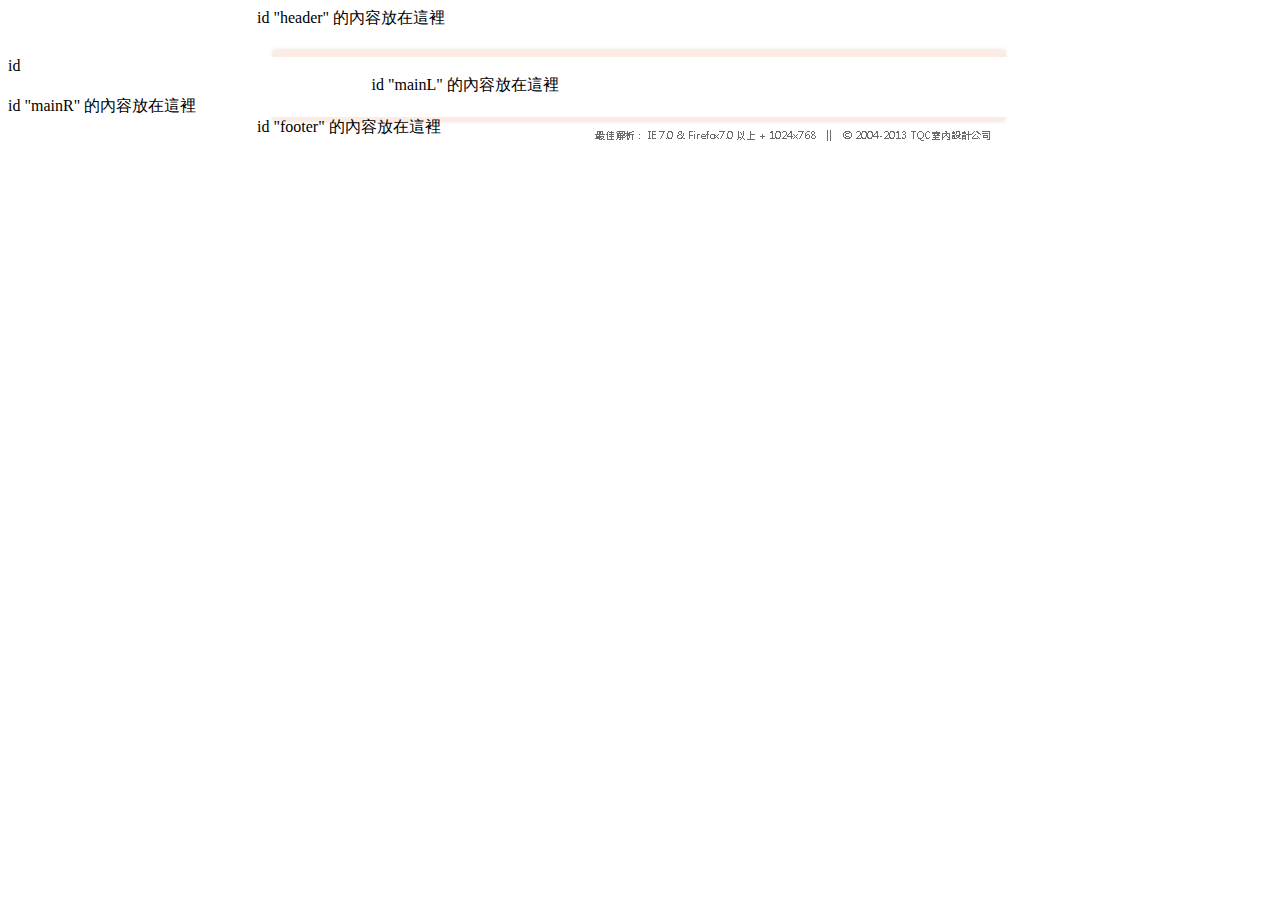
<file: 208/Untitled-1.html>
<!DOCTYPE html PUBLIC "-//W3C//DTD XHTML 1.0 Transitional//EN" "http://www.w3.org/TR/xhtml1/DTD/xhtml1-transitional.dtd">
<html xmlns="http://www.w3.org/1999/xhtml">
<head>
<meta http-equiv="Content-Type" content="text/html; charset=utf-8" />
<title>無標題文件</title>
<link href="DW02.css" rel="stylesheet" type="text/css" />
</head>

<body>
<div id="header"> id "header" 的內容放在這裡</div>
<div id="main"></div> id
<div id="mainL"> id "mainL" 的內容放在這裡</div>
<div id="mainR"> id "mainR" 的內容放在這裡</div>
<div id="footer"> id "footer" 的內容放在這裡</div>
</body>
</html>
</file>
<file: 206A/boilerplate.css>
@charset "utf-8";
/*
/* 
 * HTML5 ✰ Boilerplate
 *
 * What follows is the result of much research on cross-browser styling. 
 * Credit left inline and big thanks to Nicolas Gallagher, Jonathan Neal,
 * Kroc Camen, and the H5BP dev community and team.
 *
 * Detailed information about this CSS: h5bp.com/css
 * 
 * Dreamweaver modifications:
 * 1. Commented out selection highlight
 * 2. Removed media queries section (we add our own in a separate file)
 *
 * ==|== normalize ==========================================================
 */


/* =============================================================================
   HTML5 display definitions
   ========================================================================== */

article, aside, details, figcaption, figure, footer, header, hgroup, nav, section { display: block; }
audio, canvas, video { display: inline-block; *display: inline; *zoom: 1; }
audio:not([controls]) { display: none; }
[hidden] { display: none; }

/* =============================================================================
   Base
   ========================================================================== */

/*
 * 1. Correct text resizing oddly in IE6/7 when body font-size is set using em units
 * 2. Force vertical scrollbar in non-IE
 * 3. Prevent iOS text size adjust on device orientation change, without disabling user zoom: h5bp.com/g
 */

html { font-size: 100%; overflow-y: scroll; -webkit-text-size-adjust: 100%; -ms-text-size-adjust: 100%; }

body { margin: 0; font-size: 13px; line-height: 1.231; }

body, button, input, select, textarea { font-family: sans-serif; color: #222; }

/* 
 * Remove text-shadow in selection highlight: h5bp.com/i
 * These selection declarations have to be separate
 * Also: hot pink! (or customize the background color to match your design)
 */

/* Dreamweaver: uncomment these if you do want to customize the selection highlight
 *::-moz-selection { background: #fe57a1; color: #fff; text-shadow: none; }
 *::selection { background: #fe57a1; color: #fff; text-shadow: none; }
 */

/* =============================================================================
   Links
   ========================================================================== */

a { color: #00e; }
a:visited { color: #551a8b; }
a:hover { color: #06e; }
a:focus { outline: thin dotted; }

/* Improve readability when focused and hovered in all browsers: h5bp.com/h */
a:hover, a:active { outline: 0; }


/* =============================================================================
   Typography
   ========================================================================== */

abbr[title] { border-bottom: 1px dotted; }

b, strong { font-weight: bold; }

blockquote { margin: 1em 40px; }

dfn { font-style: italic; }

hr { display: block; height: 1px; border: 0; border-top: 1px solid #ccc; margin: 1em 0; padding: 0; }

ins { background: #ff9; color: #000; text-decoration: none; }

mark { background: #ff0; color: #000; font-style: italic; font-weight: bold; }

/* Redeclare monospace font family: h5bp.com/j */
pre, code, kbd, samp { font-family: monospace, monospace; _font-family: 'courier new', monospace; font-size: 1em; }

/* Improve readability of pre-formatted text in all browsers */
pre { white-space: pre; white-space: pre-wrap; word-wrap: break-word; }

q { quotes: none; }
q:before, q:after { content: ""; content: none; }

small { font-size: 85%; }

/* Position subscript and superscript content without affecting line-height: h5bp.com/k */
sub, sup { font-size: 75%; line-height: 0; position: relative; vertical-align: baseline; }
sup { top: -0.5em; }
sub { bottom: -0.25em; }


/* =============================================================================
   Lists
   ========================================================================== */


dd { margin: 0 0 0 40px; }
nav ul, nav ol { list-style: none; list-style-image: none; margin: 0; padding: 0; }


/* =============================================================================
   Embedded content
   ========================================================================== */

/*
 * 1. Improve image quality when scaled in IE7: h5bp.com/d
 * 2. Remove the gap between images and borders on image containers: h5bp.com/e 
 */

img { border: 0; -ms-interpolation-mode: bicubic; vertical-align: middle; }

/*
 * Correct overflow not hidden in IE9 
 */

svg:not(:root) { overflow: hidden; }


/* =============================================================================
   Figures
   ========================================================================== */

figure { margin: 0; }


/* =============================================================================
   Forms
   ========================================================================== */

form { margin: 0; }
fieldset { border: 0; margin: 0; padding: 0; }

/* Indicate that 'label' will shift focus to the associated form element */
label { cursor: pointer; }

/* 
 * 1. Correct color not inheriting in IE6/7/8/9 
 * 2. Correct alignment displayed oddly in IE6/7 
 */

legend { border: 0; *margin-left: -7px; padding: 0; }

/*
 * 1. Correct font-size not inheriting in all browsers
 * 2. Remove margins in FF3/4 S5 Chrome
 * 3. Define consistent vertical alignment display in all browsers
 */

button, input, select, textarea { font-size: 100%; margin: 0; vertical-align: baseline; *vertical-align: middle; }

/*
 * 1. Define line-height as normal to match FF3/4 (set using !important in the UA stylesheet)
 * 2. Correct inner spacing displayed oddly in IE6/7
 */

button, input { line-height: normal; *overflow: visible; }

/*
 * Reintroduce inner spacing in 'table' to avoid overlap and whitespace issues in IE6/7
 */

table button, table input { *overflow: auto; }

/*
 * 1. Display hand cursor for clickable form elements
 * 2. Allow styling of clickable form elements in iOS
 */

button, input[type="button"], input[type="reset"], input[type="submit"] { cursor: pointer; -webkit-appearance: button; }

/*
 * Consistent box sizing and appearance
 */

input[type="checkbox"], input[type="radio"] { box-sizing: border-box; }
input[type="search"] { -webkit-appearance: textfield; -moz-box-sizing: content-box; -webkit-box-sizing: content-box; box-sizing: content-box; }
input[type="search"]::-webkit-search-decoration { -webkit-appearance: none; }

/* 
 * Remove inner padding and border in FF3/4: h5bp.com/l 
 */

button::-moz-focus-inner, input::-moz-focus-inner { border: 0; padding: 0; }

/* 
 * 1. Remove default vertical scrollbar in IE6/7/8/9 
 * 2. Allow only vertical resizing
 */

textarea { overflow: auto; vertical-align: top; resize: vertical; }

/* Colors for form validity */
input:valid, textarea:valid {  }
input:invalid, textarea:invalid { background-color: #f0dddd; }


/* =============================================================================
   Tables
   ========================================================================== */

table { border-collapse: collapse; border-spacing: 0; }
td { vertical-align: top; }


/* ==|== primary styles =====================================================
   Author: 
   ========================================================================== */
















/* ==|== non-semantic helper classes ========================================
   Please define your styles before this section.
   ========================================================================== */

/* For image replacement */
.ir { display: block; border: 0; text-indent: -999em; overflow: hidden; background-color: transparent; background-repeat: no-repeat; text-align: left; direction: ltr; }
.ir br { display: none; }

/* Hide from both screenreaders and browsers: h5bp.com/u */
.hidden { display: none !important; visibility: hidden; }

/* Hide only visually, but have it available for screenreaders: h5bp.com/v */
.visuallyhidden { border: 0; clip: rect(0 0 0 0); height: 1px; margin: -1px; overflow: hidden; padding: 0; position: absolute; width: 1px; }

/* Extends the .visuallyhidden class to allow the element to be focusable when navigated to via the keyboard: h5bp.com/p */
.visuallyhidden.focusable:active, .visuallyhidden.focusable:focus { clip: auto; height: auto; margin: 0; overflow: visible; position: static; width: auto; }

/* Hide visually and from screenreaders, but maintain layout */
.invisible { visibility: hidden; }

/* Contain floats: h5bp.com/q */ 
.clearfix:before, .clearfix:after { content: ""; display: table; }
.clearfix:after { clear: both; }
.clearfix { zoom: 1; }


/* ==|== print styles =======================================================
   Print styles.
   Inlined to avoid required HTTP connection: h5bp.com/r
   ========================================================================== */
 
 @media print {
  * { background: transparent !important; color: black !important; text-shadow: none !important; filter:none !important; -ms-filter: none !important; } /* Black prints faster: h5bp.com/s */
  a, a:visited { text-decoration: underline; }
  a[href]:after { content: " (" attr(href) ")"; }
  abbr[title]:after { content: " (" attr(title) ")"; }
  .ir a:after, a[href^="javascript:"]:after, a[href^="#"]:after { content: ""; }  /* Don't show links for images, or javascript/internal links */
  pre, blockquote { border: 1px solid #999; page-break-inside: avoid; }
  thead { display: table-header-group; } /* h5bp.com/t */
  tr, img { page-break-inside: avoid; }
  img { max-width: 100% !important; }
  @page { margin: 0.5cm; }
  p, h2, h3 { orphans: 3; widows: 3; }
  h2, h3 { page-break-after: avoid; }
}
</file>
<file: 206A/main.css>
@charset "utf-8";
/* Simple fluid media
   Note: Fluid media requires that you remove the media's height and width attributes from the HTML
   http://www.alistapart.com/articles/fluid-images/ 
*/
img, object, embed, video {
	max-width: 100%;
}
/* IE 6 does not support max-width so default to width 100% */
.ie6 img {
	width:100%;
}

/*
	Dreamweaver Fluid Grid Properties
	----------------------------------
	dw-num-cols-mobile:		5;
	dw-num-cols-tablet:		8;
	dw-num-cols-desktop:	10;
	dw-gutter-percentage:	25;
	
	Inspiration from "Responsive Web Design" by Ethan Marcotte 
	http://www.alistapart.com/articles/responsive-web-design
	
	and Golden Grid System by Joni Korpi
	http://goldengridsystem.com/
*/

/* Mobile Layout: 480px and below. */

.gridContainer {
	margin-left: auto;
	margin-right: auto;
	width: 87.36%;
	padding-left: 1.82%;
	padding-right: 1.82%;
}
#LayoutDiv1 {
	clear: both;
	float: left;
	margin-left: 0;
	width: 100%;
	display: block;
	background: url(images/header480.jpg) center top no-repeat;
	height: 130px;
}
#LayoutDiv2 {
	clear: both;
	float: left;
	margin-left: 0;
	width: 100%;
	display: block;
}
#LayoutDiv3 {
	clear: none;
	float: left;
	margin-left: 4.1666%;
	width: 100%;
	display: block;
}
#LayoutDiv3 p {
	font-size:16px ;
	line-height:32px ;
	margin-top:20px ;
	color:#333 ;
	padding-right:20px ;
}
#LayoutDiv4 {
	clear: both;
	float: left;
	margin-left: 0;
	width: 100%;
	display: block;
}

/* Tablet Layout: 481px to 768px. Inherits styles from: Mobile Layout. */

@media only screen and (min-width: 481px) {
.gridContainer {
	width: 90.675%;
	padding-left: 1.1625%;
	padding-right: 1.1625%;
}
#LayoutDiv1 {
	clear: both;
	float: left;
	margin-left: 0;
	width: 100%;
	display: block;
	background: url(images/headermiddle.jpg) center top no-repeat;
	height: 270px;
}
#LayoutDiv2 {
	clear: both;
	float: left;
	margin-left: 0;
	width: 100%;
	display: block;
}
#LayoutDiv3 {
	clear: none;
	float: left;
	margin-left: 2.5641%;
	width: 100%;
	display: block;
}
#LayoutDiv3 p {
	font-size:16px ;
	line-height:32px ;
	margin-top:20px ;
	color:#333 ;
	padding-right:20px ;
}
#LayoutDiv4 {
	clear: both;
	float: left;
	margin-left: 0;
	width: 100%;
	display: block;
}
}

/* Desktop Layout: 769px to a max of 1232px.  Inherits styles from: Mobile Layout and Tablet Layout. */

@media only screen and (min-width: 769px) {
.gridContainer {
	width: 88.2%;
	max-width: 1232px;
	padding-left: 0.9%;
	padding-right: 0.9%;
	margin: auto;
}
#LayoutDiv1 {
	clear: both;
	float: left;
	margin-left: 0;
	width: 100%;
	display: block;
	background: url(images/headerbigger.jpg) center top no-repeat;
	height: 380px;
}
#LayoutDiv2 {
	clear: both;
	float: left;
	margin-left: 0;
	width: 28.5714%;
	display: block;
}
#LayoutDiv3 {
	clear: none;
	float: left;
	margin-left: 2.0408%;
	width: 69.3877%;
	display: block;
}
#LayoutDiv3 p {
	font-size:16px ;
	line-height:32px ;
	margin-top:20px ;
	color:#333 ;
	padding-right:20px ;
}
#LayoutDiv4 {
	clear: both;
	float: left;
	margin-left: 0;
	width: 100%;
	display: block;
}
}
</file>
<file: 208/web.css>
@charset "utf-8";
#header {
	background-image: url(images/header.png);
	height: 49px;
	width: 766px;
	margin-right: auto;
	margin-left: auto;
}
#main {
	background-image: url(images/main.png);
	width: 766px;
	margin-right: auto;
	margin-left: auto;
}
#footer {
	background-image: url(images/footer.png);
	width: 766px;
	margin-right: auto;
	margin-left: auto;
	height: 68px;
}
#mainL {
	float: left;
	width: 173px;
	margin-right: 7px;
	margin-left: 23px;
}
#mainR {
	width: 537px;
	margin-left: 203px;
}
#banner {
	margin-bottom: 5px;
}
ul {
	margin: 0px;
	padding: 0px;
	list-style-type: none;
}
li a {
	line-height: 25px;
	color: #FFF;
	text-transform: none;
	background-image: url(images/button.png);
	text-indent: 30px;
	display: block;
	height: 25px;
	width: 173px;
}
li a:hover {
	color: #666;
	background-image: url(images/button.png);
	background-position: bottom;
}
body {
	font-size: 14px;
	color: #666;
	background-image: url(images/bg.png);
	margin-top: 10px;
	margin-right: 0px;
	margin-bottom: 0px;
	margin-left: 0px;
}
</file>
<file: 210/csf.css>
@charset "utf-8";
@import url("main.css");
#header {
	background-image: url(images/ar1.jpg);
	height: 137px;
	width: 900px;
	margin-top: 0px;
	margin-right: auto;
	margin-bottom: 0px;
	margin-left: auto;
}
#cleft p {
	font-size: 24px;
	font-family: "標楷體";
	letter-spacing: 10em;
	text-align: center;
	padding: 10px;
}
#cleft a {
	color: #6666333;
	text-decoration: none;
}
#cright .box h2 {
	font-family: "標楷體";
	font-size: 20px;
	line-height: 40px;
	background-color: #CCCCCC;
	letter-spacing: 10em;
	text-indent: 10;
}



#content {
	background-image: url(images/ar2.jpg);
	width: 880px;
	padding-top: 0px;
	padding-right: 10px;
	padding-bottom: 0px;
	padding-left: 10px;
	margin-top: 0px;
	margin-right: auto;
	margin-bottom: 0px;
	margin-left: auto;
}
#cleft {
	float: left;
	width: 170px;
	padding-top: 20px;
}
#cright {
	margin-left: 170px;
	padding-top: 20px;
	padding-right: 0px;
	padding-bottom: 20px;
	padding-left: 0px;
}
#cright .box {
	width: 600px;
	margin-top: 0px;
	margin-right: auto;
	margin-bottom: 20px;
	margin-left: auto;
	border: 4px double #666666;
}
#footer {
	background-image: url(images/ar3.jpg);
	clear: both;
	height: 47px;
	width: 900px;
	margin-top: 0px;
	margin-right: auto;
	margin-bottom: 0px;
	margin-left: auto;
}
#cleft a:hover {
	color: #FF3300;
}
#c right .box p {
	font-family: "標楷體";
	font-size: 16px;
	line-height: 18px;
	padding: 10px;
}
#footer h2 {
	font-family: Arial;
	font-size: 12px;
	color: #FFFFFF;
	letter-spacing: 1em;
	text-align: center;
	padding-top: 15px;
}
</file>
<file: 208/DW02.css>
@charset "utf-8";
#header {
	background-image: url(images/header.png);
	height: 49px;
	width: 766px;
	margin-right: auto;
	margin-left: auto;
}
#main {
	background-image: url(images/main.png);
	width: 766px;
	margin-right: auto;
	margin-left: auto;
}
#mainL {
	width: 537px;
	margin-right: auto;
	margin-left: auto;
}

#footer {
	background-image: url(images/footer.png);
	height: 68px;
	width: 766px;
	margin-right: auto;
	margin-left: auto;
}
</file>
